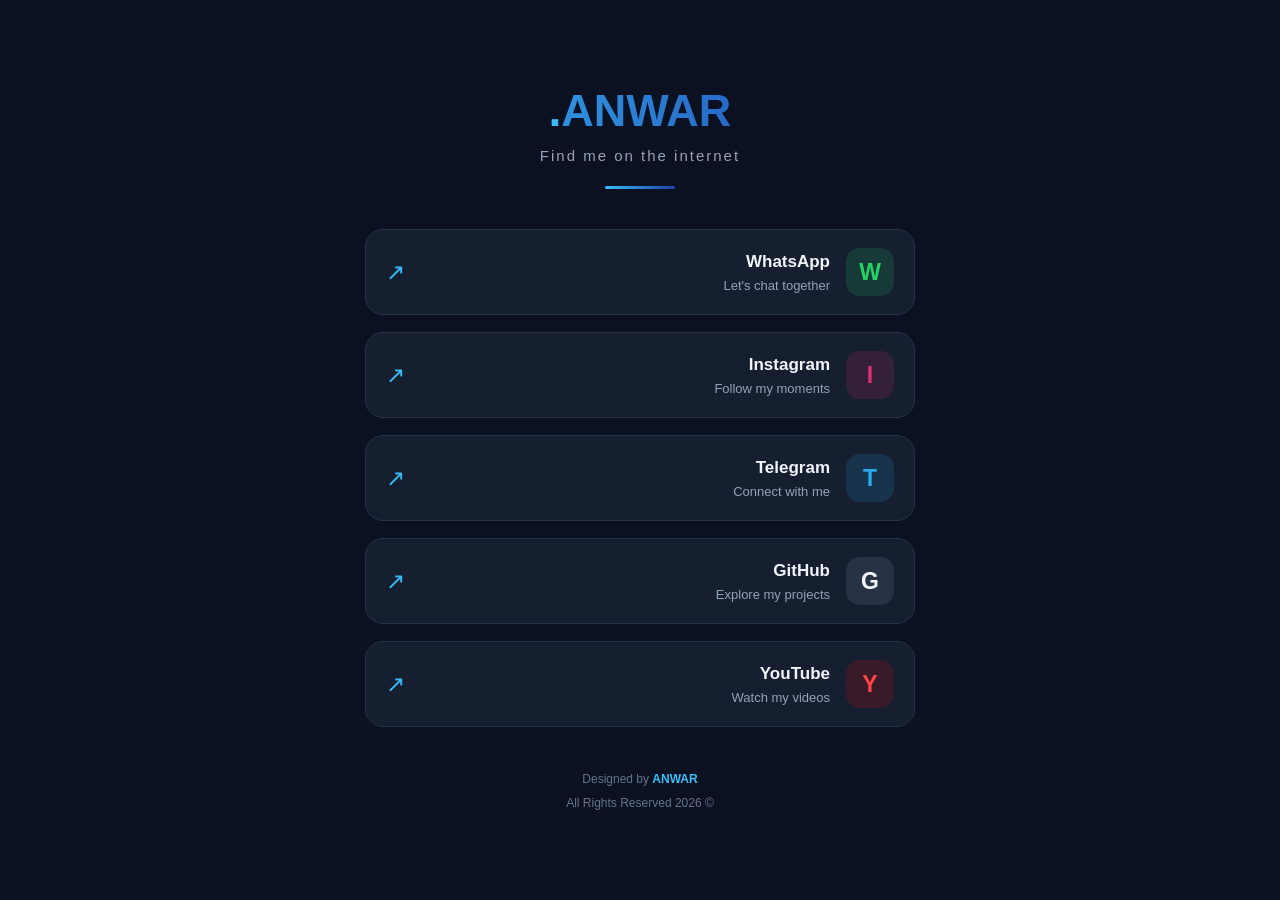
<file: contact.html>
<!DOCTYPE html>
<html lang="ar" dir="rtl">

<head>
    <meta charset="UTF-8">
    <meta name="viewport" content="width=device-width, initial-scale=1.0">

    <title>ANWAR | My Links</title>

    <link rel="stylesheet" href="contact.css">
</head>

<body>

    <main class="container">

        <!-- Header -->
        <header class="header">

            <h1>ANWAR<span>.</span></h1>

            <p>Find me on the internet</p>

            <div class="line"></div>

        </header>


        <!-- Social Links -->
        <section class="social-links">

            <!-- WhatsApp -->
            <a href="https://wa.me/963967459251"
               target="_blank"
               rel="noopener noreferrer"
               class="social-card">

                <div class="icon whatsapp">W</div>

                <div class="info">
                    <h3>WhatsApp</h3>
                    <p>Let's chat together</p>
                </div>

                <span class="arrow">↗</span>

            </a>


            <!-- Instagram -->
            <a href="https://www.instagram.com/YOUR_USERNAME/"
               target="_blank"
               rel="noopener noreferrer"
               class="social-card">

                <div class="icon instagram">I</div>

                <div class="info">
                    <h3>Instagram</h3>
                    <p>Follow my moments</p>
                </div>

                <span class="arrow">↗</span>

            </a>


            <!-- Telegram -->
            <a href="https://t.me/YOUR_USERNAME"
               target="_blank"
               rel="noopener noreferrer"
               class="social-card">

                <div class="icon telegram">T</div>

                <div class="info">
                    <h3>Telegram</h3>
                    <p>Connect with me</p>
                </div>

                <span class="arrow">↗</span>

            </a>


            <!-- GitHub -->
            <a href="https://github.com/YOUR_USERNAME"
               target="_blank"
               rel="noopener noreferrer"
               class="social-card">

                <div class="icon github">G</div>

                <div class="info">
                    <h3>GitHub</h3>
                    <p>Explore my projects</p>
                </div>

                <span class="arrow">↗</span>

            </a>


            <!-- YouTube -->
            <a href="https://www.youtube.com/@YOUR_USERNAME"
               target="_blank"
               rel="noopener noreferrer"
               class="social-card">

                <div class="icon youtube">Y</div>

                <div class="info">
                    <h3>YouTube</h3>
                    <p>Watch my videos</p>
                </div>

                <span class="arrow">↗</span>

            </a>

        </section>


        <!-- Footer -->
        <footer>
            <p>Designed by <span>ANWAR</span></p>
            <p>© 2026 All Rights Reserved</p>
        </footer>

    </main>

</body>
</html>
</file>
<file: contact.css>
/* General */

* {
    margin: 0;
    padding: 0;
    box-sizing: border-box;
}

body {
    background: #0B1120;
    color: #F1F5F9;
    font-family: Arial, sans-serif;

    min-height: 100vh;

    display: flex;
    justify-content: center;
    align-items: center;

    padding: 30px 15px;
}


/* Container */

.container {
    width: 100%;
    max-width: 550px;

    position: relative;
}


/* Header */

.header {
    text-align: center;
    margin-bottom: 40px;
}

.header h1 {
    font-size: 45px;
    font-weight: bold;

    background: linear-gradient(
        90deg,
        #38BDF8,
        #1E40AF
    );

    background-clip: text;
    -webkit-background-clip: text;
    color: transparent;

    margin-bottom: 10px;
}

.header h1 span {
    color: #38BDF8;
}

.header p {
    color: #94A3B8;
    font-size: 15px;
    letter-spacing: 2px;
}

.line {
    width: 70px;
    height: 3px;

    background: linear-gradient(
        90deg,
        #38BDF8,
        #1E40AF
    );

    margin: 22px auto;
    border-radius: 10px;
}


/* Social Links */

.social-links {
    display: flex;
    flex-direction: column;
    gap: 17px;
}


/* Cards */

.social-card {
    background: #151F30;

    border: 1px solid #25334A;
    border-radius: 18px;

    padding: 18px 20px;

    display: flex;
    align-items: center;
    gap: 16px;

    text-decoration: none;
    color: #F1F5F9;

    position: relative;
    overflow: hidden;

    transition: 0.35s ease;
}


/* Hover Effect */

.social-card:hover {
    transform: translateY(-5px);

    border-color: #38BDF8;

    box-shadow:
        0 8px 25px rgba(56, 189, 248, 0.15);

    background: #1B2B43;
}


/* Icons */

.icon {
    width: 48px;
    height: 48px;

    border-radius: 14px;

    display: flex;
    justify-content: center;
    align-items: center;

    font-size: 23px;
    font-weight: bold;

    flex-shrink: 0;
}

.whatsapp {
    background: rgba(37, 211, 102, 0.15);
    color: #25D366;
}

.instagram {
    background: rgba(225, 48, 108, 0.15);
    color: #E1306C;
}

.telegram {
    background: rgba(42, 171, 238, 0.15);
    color: #2AABEE;
}

.github {
    background: rgba(148, 163, 184, 0.15);
    color: #F1F5F9;
}

.youtube {
    background: rgba(255, 0, 0, 0.15);
    color: #FF4444;
}


/* Information */

.info {
    flex: 1;
}

.info h3 {
    font-size: 17px;
    margin-bottom: 6px;
}

.info p {
    color: #94A3B8;
    font-size: 13px;
}


/* Arrow */

.arrow {
    font-size: 23px;
    color: #38BDF8;

    transition: 0.3s;
}

.social-card:hover .arrow {
    transform: translate(-5px, -5px);
    color: #F1F5F9;
}


/* Footer */

footer {
    text-align: center;
    margin-top: 40px;

    color: #64748B;
    font-size: 12px;

    line-height: 2;
}

footer span {
    color: #38BDF8;
    font-weight: bold;
}


/* Mobile */

@media (max-width: 480px) {

    .header h1 {
        font-size: 38px;
    }

    .social-card {
        padding: 15px;
    }

    .icon {
        width: 43px;
        height: 43px;
    }

}
</file>
